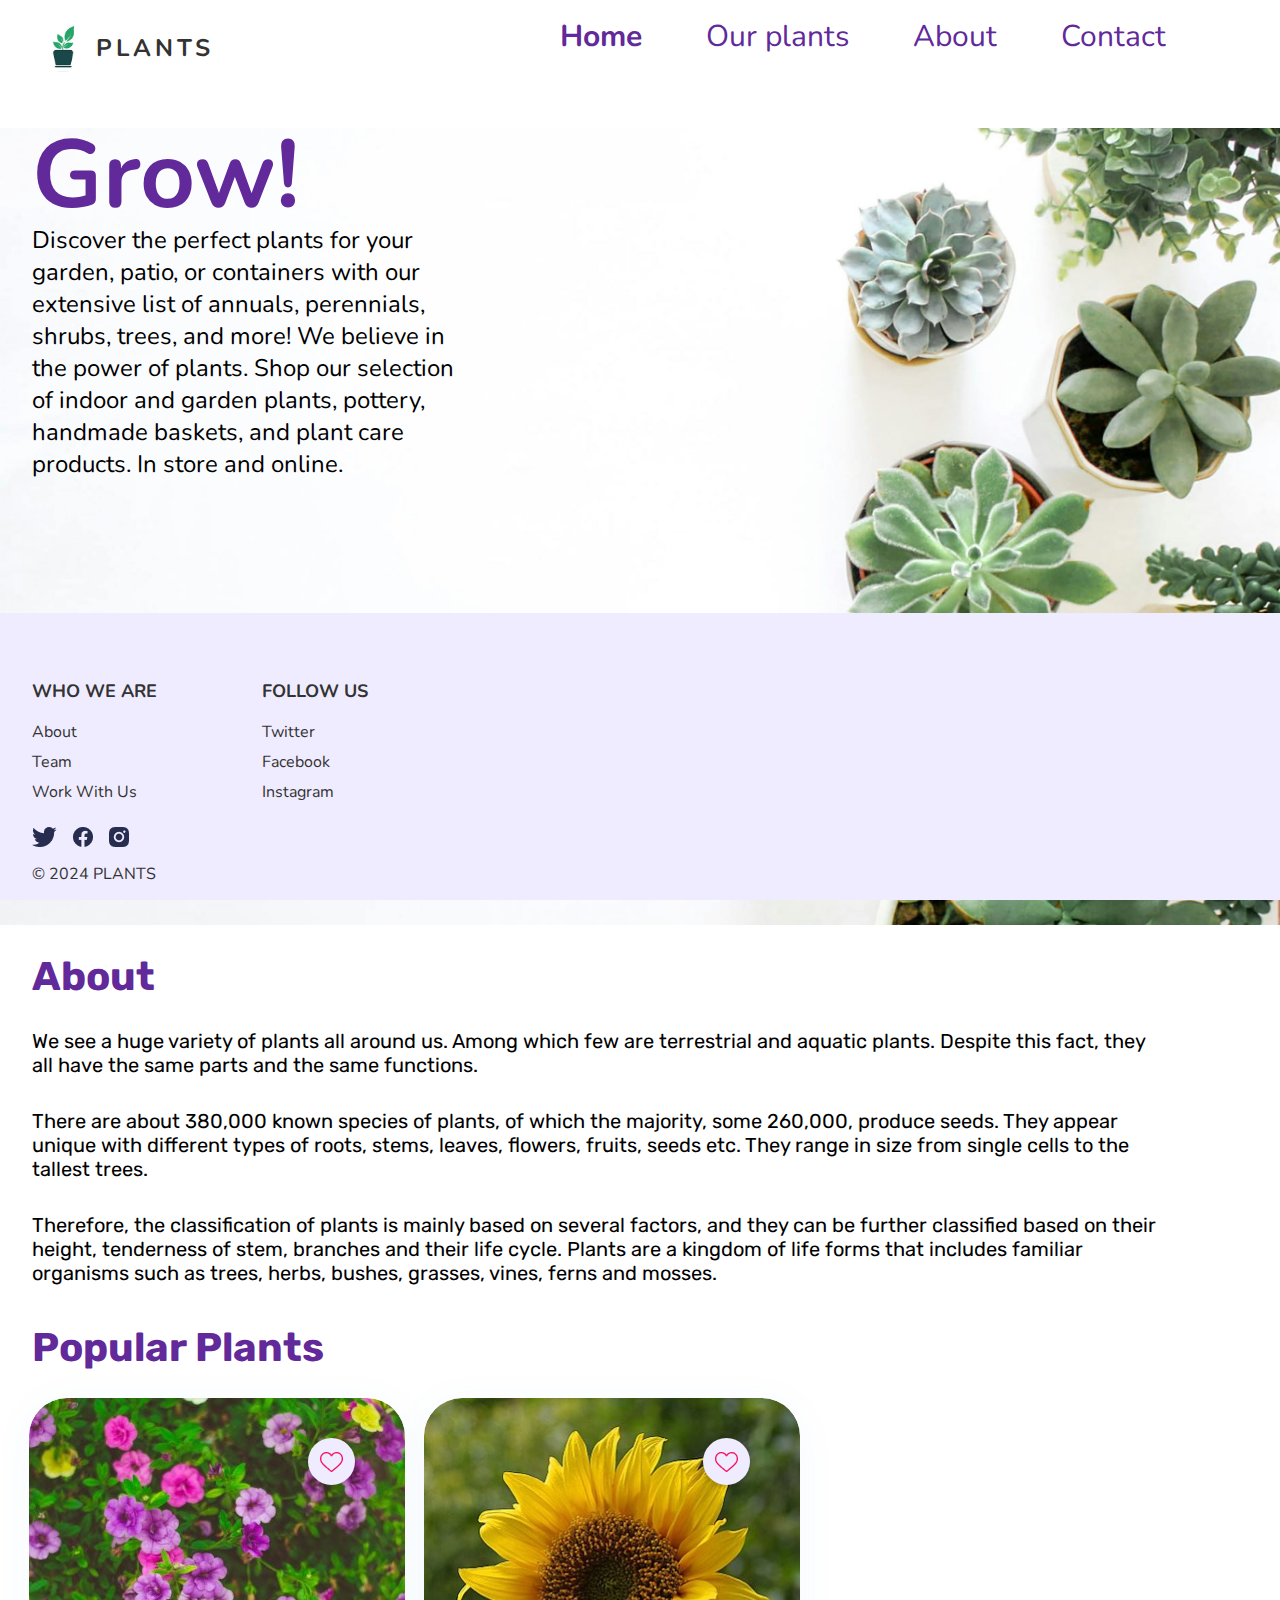
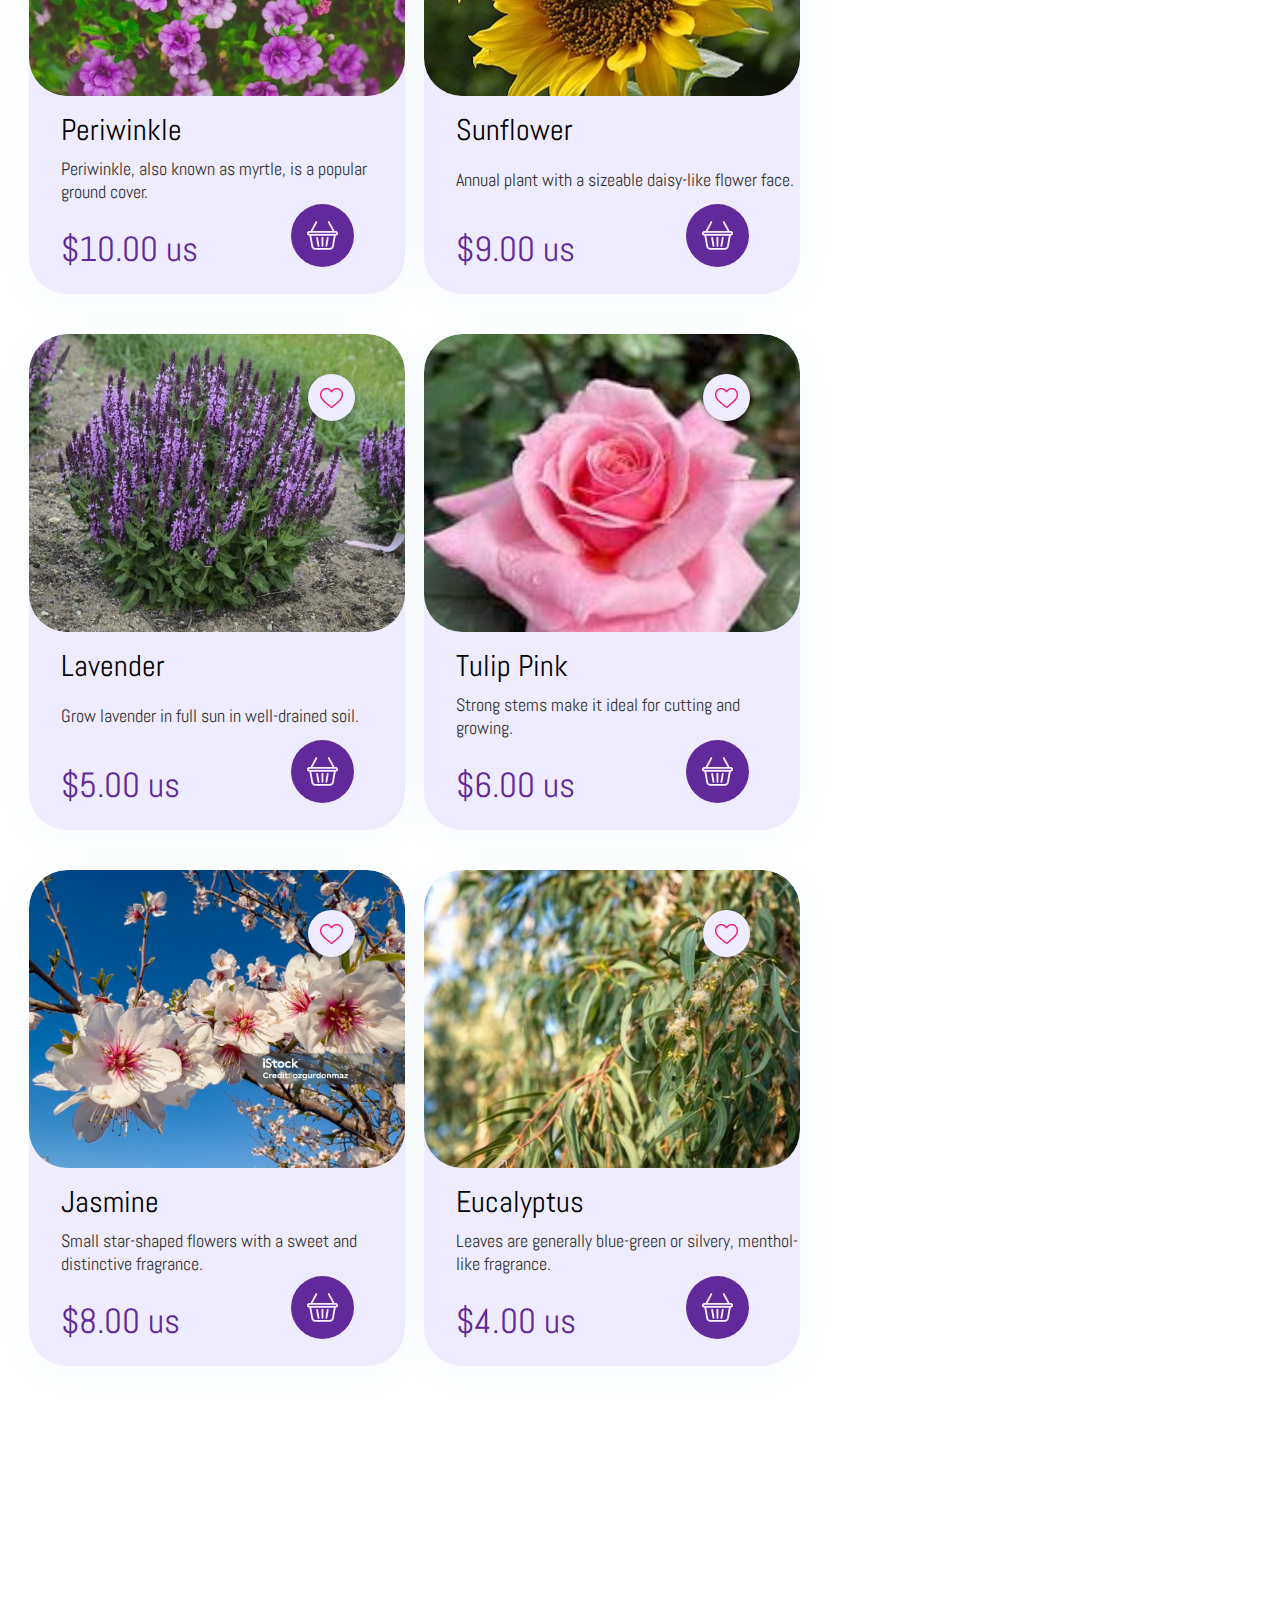
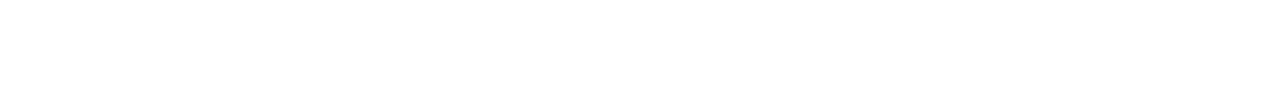
<file: index.html>
<!DOCTYPE html>
<html lang="en">

<head>
  <meta charset="UTF-8">
  <title>EX1 - Bellaiche Eitan</title>
  <link rel="stylesheet" href="css/style.css">
  <link href="https://fonts.googleapis.com/css2?family=Nunito:wght@400;600;700&display=swap" rel="stylesheet">
  <link href="https://fonts.googleapis.com/css2?family=Rubik&display=swap" rel="stylesheet">
  <link href="https://fonts.googleapis.com/css2?family=Abel&display=swap" rel="stylesheet">

</head>

<body>
  <main id="wrapper">
    <header>
      <nav class="navigation-bar">
        <section class="logo-container">
          <img src="images/plant-icon.png" alt="Plants logo" class="logo-img">
          <span class="logo-text">PLANTS</span>
        </section>

        <section class="nav-links">
          <a href="index.html" class="home-link">Home</a>
          <a href="page2.html">Our plants</a>
          <a href="about.html">About</a>
          <a href="contact.html">Contact</a>
        </section>
      </nav>
    </header>
    <section id="main-section">
      <h1>Grow!</h1>
      <p>Discover the perfect plants for your garden, patio, or containers with our extensive list of annuals,
        perennials, shrubs, trees, and more!
        We believe in the power of plants. Shop our selection of indoor and garden plants, pottery, handmade baskets,
        and plant care products. In store and online.
      </p>
    </section>

    <section id="about-section">
      <h2>About</h2>
      <p>We see a huge variety of plants all around us. Among which few are terrestrial and aquatic plants. Despite this
        fact, they all have the same parts and the same functions.</p>
      <p>There are about 380,000 known species of plants, of which the majority, some 260,000, produce seeds. They
        appear unique with different types of roots, stems, leaves, flowers, fruits, seeds etc. They range in size from
        single cells to the tallest trees.</p>
      <p>Therefore, the classification of plants is mainly based on several factors, and they can be further classified
        based on their height, tenderness of stem, branches and their life cycle. Plants are a kingdom of life forms
        that includes familiar organisms such as trees, herbs, bushes, grasses, vines, ferns and mosses.</p>
    </section>

    <h3 class="popular-title">Popular Plants</h3>
    <section class="line">
      <article class="plant-card">
        <section class="image-container">
          <section class="image-wrapper">
            <img src="images/p1.jpg" alt="Periwinkle" class="plant-image">
            <section class="heart-background">
              <img src="images/heart-icon.png" alt="Heart" class="heart-icon">
            </section>
          </section>
        </section>
        <section class="plant-info">
          <h2>Periwinkle</h2>
          <p>Periwinkle, also known as myrtle, is a popular ground cover.</p>
          <section class="price-cart">
            <section class="price">$10.00 us</section>
            <section class="cart-icon">
              <img src="images/cart-icon.png" alt="Cart" class="cart">
            </section>
          </section>
        </section>
      </article>

      <article class="plant-card">
        <section class="image-container">
          <section class="image-wrapper">
            <img src="images/p2.jpg" alt="Sunflower" class="plant-image">
            <section class="heart-background">
              <img src="images/heart-icon.png" alt="Heart" class="heart-icon">
            </section>
          </section>
        </section>
        <section class="plant-info">
          <h2>Sunflower</h2>
          <p>Annual plant with a sizeable daisy-like flower face.</p>
          <section class="price-cart">
            <section class="price">$9.00 us</section>
            <section class="cart-icon">
              <img src="images/cart-icon.png" alt="Cart" class="cart">
            </section>
          </section>
        </section>
      </article>
    </section>

    <section class="line">
      <article class="plant-card">
        <section class="image-container">
          <section class="image-wrapper">
            <img src="images/p3.jpg" alt="Lavender" class="plant-image">
            <section class="heart-background">
              <img src="images/heart-icon.png" alt="Heart" class="heart-icon">
            </section>
          </section>
        </section>
        <section class="plant-info">
          <h2>Lavender</h2>
          <p>Grow lavender in full sun in well-drained soil.</p>
          <section class="price-cart">
            <section class="price">$5.00 us</section>
            <section class="cart-icon">
              <img src="images/cart-icon.png" alt="Cart" class="cart">
            </section>
          </section>
        </section>
      </article>

      <article class="plant-card">
        <section class="image-container">
          <section class="image-wrapper">
            <img src="images/p4.jpeg" alt="Tulip Pink" class="plant-image">
            <section class="heart-background">
              <img src="images/heart-icon.png" alt="Heart" class="heart-icon">
            </section>
          </section>
        </section>
        <section class="plant-info">
          <h2>Tulip Pink</h2>
          <p>Strong stems make it ideal for cutting and growing.</p>
          <section class="price-cart">
            <section class="price">$6.00 us</section>
            <section class="cart-icon">
              <img src="images/cart-icon.png" alt="Cart" class="cart">
            </section>
          </section>
        </section>
      </article>
    </section>

    <section class="line">
      <article class="plant-card">
        <section class="image-container">
          <section class="image-wrapper">
            <img src="images/p5.jpg" alt="Jasmine" class="plant-image">
            <section class="heart-background">
              <img src="images/heart-icon.png" alt="Heart" class="heart-icon">
            </section>
          </section>
        </section>
        <section class="plant-info">
          <h2>Jasmine</h2>
          <p>Small star-shaped flowers with a sweet and distinctive fragrance.</p>
          <section class="price-cart">
            <section class="price">$8.00 us</section>
            <section class="cart-icon">
              <img src="images/cart-icon.png" alt="Cart" class="cart">
            </section>
          </section>
        </section>
      </article>

      <article class="plant-card">
        <section class="image-container">
          <section class="image-wrapper">
            <img src="images/p6.jpg" alt="Eucalyptus" class="plant-image">
            <section class="heart-background">
              <img src="images/heart-icon.png" alt="Heart" class="heart-icon">
            </section>
          </section>
        </section>
        <section class="plant-info">
          <h2>Eucalyptus</h2>
          <p>Leaves are generally blue-green or silvery, menthol-like fragrance.</p>
          <section class="price-cart">
            <section class="price">$4.00 us</section>
            <section class="cart-icon">
              <img src="images/cart-icon.png" alt="Cart" class="cart">
            </section>
          </section>
        </section>
      </article>
    </section>
  </main>

  <footer>
    <section class="container-row">
      <section class="footer-col">
        <h3>WHO WE ARE</h3>
        <ul>
          <li><a href="#">About</a></li>
          <li><a href="#">Team</a></li>
          <li><a href="#">Work With Us</a></li>
        </ul>
        <section class="images-container">
          <img src="images/twitter.png" alt="Image 1">
          <img src="images/facebook.png" alt="Image 2">
          <img src="images/instagram.png" alt="Image 3">
        </section>
        <p>© 2024 PLANTS</p>
      </section>

      <section class="footer-col">
        <h3>FOLLOW US</h3>
        <ul>
          <li><a href="https://www.twitter.com">Twitter</a></li>
          <li><a href="https://www.facebook.com">Facebook</a></li>
          <li><a href="https://www.instagram.com">Instagram</a></li>
        </ul>
      </section>
    </section>
  </footer>

</body>

</html>
</file>
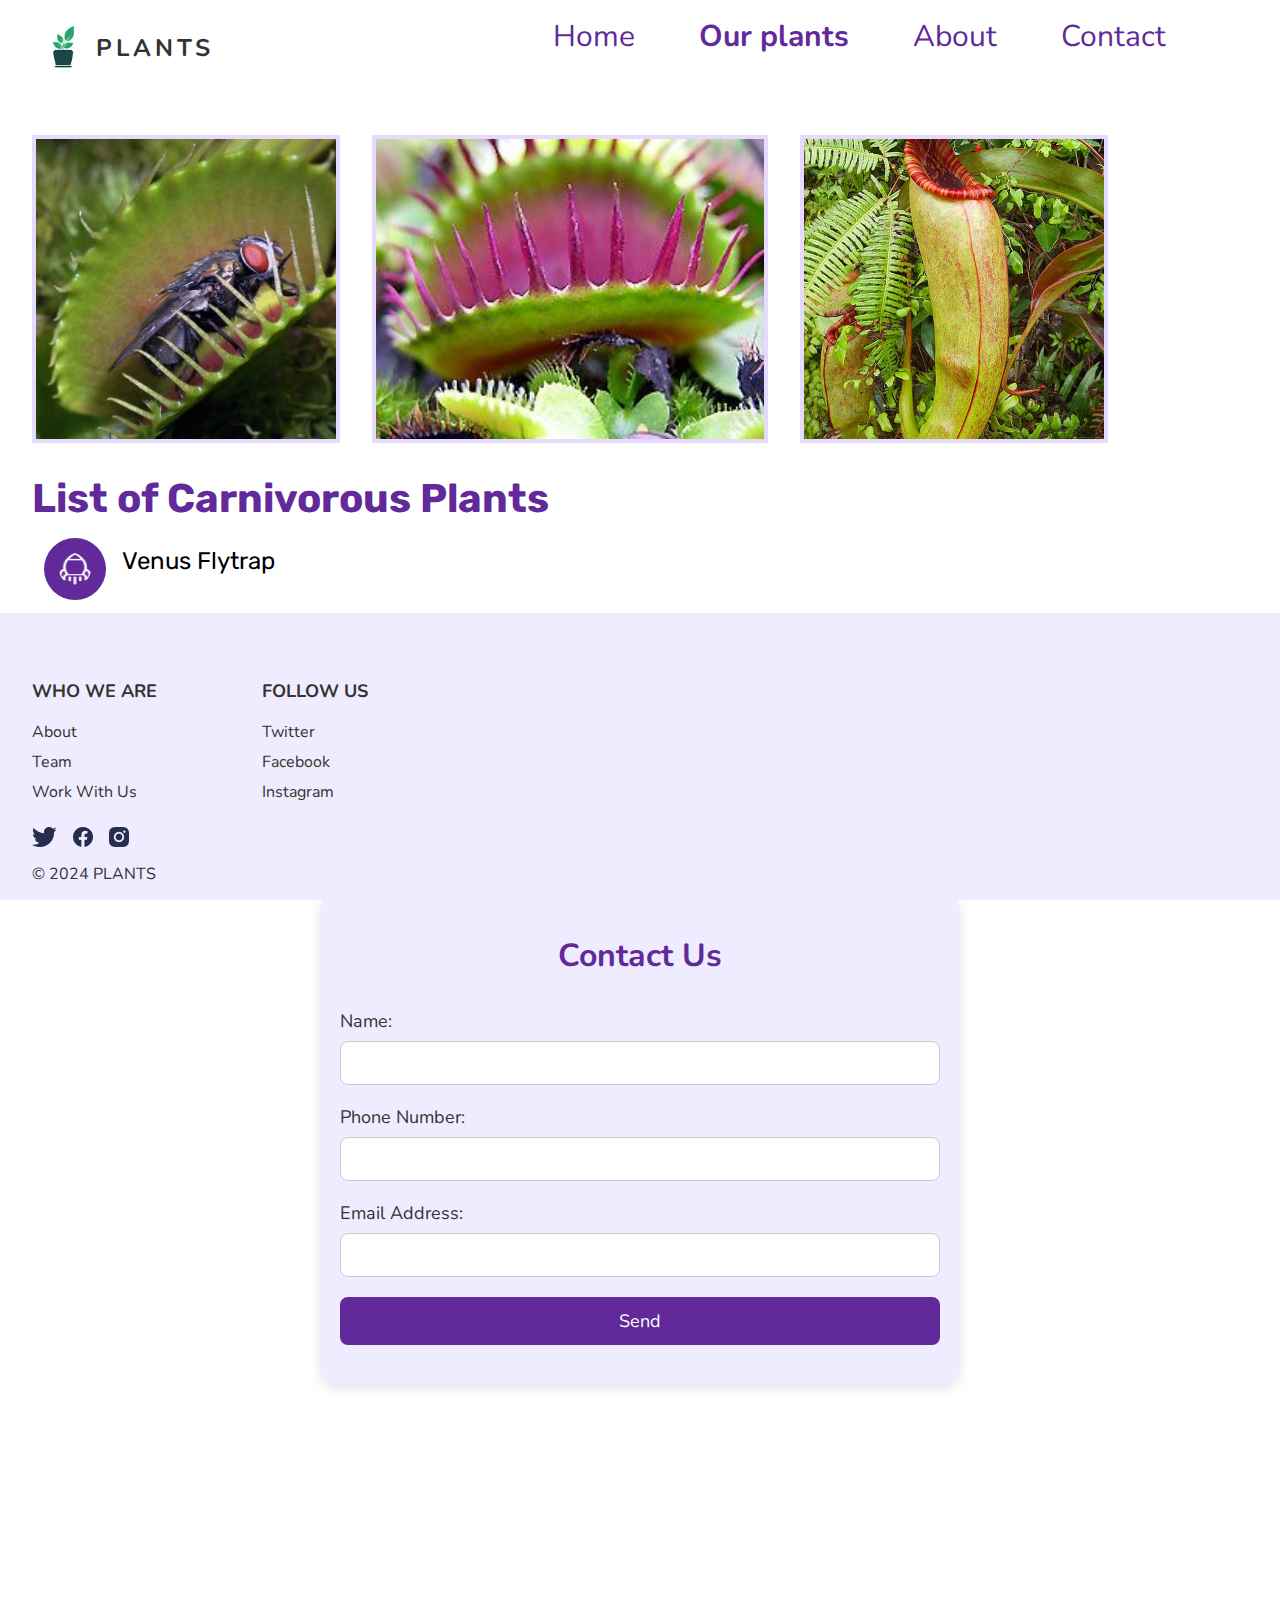
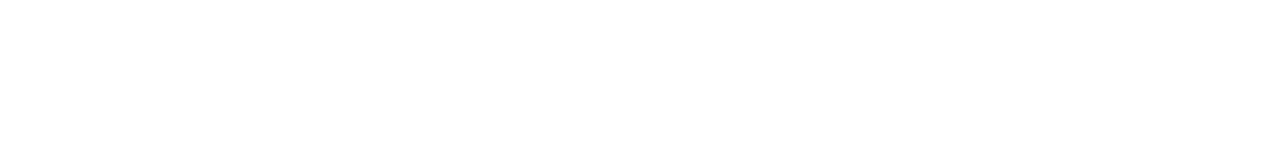
<file: page2.html>
<!DOCTYPE html>
<html lang="en">

<head>
    <title>EX1 - Bellaiche Eitan </title>
    <link rel="stylesheet" href="css/style.css">
    <link href="https://fonts.googleapis.com/css2?family=Nunito:wght@400;600;700&display=swap" rel="stylesheet">
    <link href="https://fonts.googleapis.com/css2?family=Rubik&display=swap" rel="stylesheet">
    <link href="https://fonts.googleapis.com/css2?family=Abel&display=swap" rel="stylesheet">
</head>

<body>
    <main id="wrapper">
        <header>
            <nav class="navigation-bar">
                <section class="logo-container">
                    <img src="images/plant-icon.png" alt="Plants logo" class="logo-img">
                    <span class="logo-text">PLANTS</span>
                </section>

                <section class="nav-links">
                    <a href="index.html">Home</a>
                    <a href="page2.html" class="home-link">Our plants</a>
                    <a href="about.html">About</a>
                    <a href="contact.html">Contact</a>
                </section>

            </nav>
        </header>
        <section class="plants-images-section">
            <section class="plants-image-container">
                <section class="image-wrapper-left">
                    <img src="images/our-plants1.jpg" alt="Image 1">
                </section>
                <section class="image-wrapper-middle">
                    <img src="images/our-plants2.jpg" alt="Image 2">
                </section>
                <section class="image-wrapper-right">
                    <img src="images/our-plants3.jpg" alt="Image 3">
                </section>
            </section>
        </section>

        <section id="plants-list">
            <h1>List of Carnivorous Plants</h1>
            <section class="plant">
                <img src="images/list-icon.png" alt="Plant Image">
                <p>Venus Flytrap</p>
            </section>
            <section class="plant">
                <img src="images/list-icon.png" alt="Plant Image">
                <p>Pitcher Plants </p>
            </section>
            <section class="plant">
                <img src="images/list-icon.png" alt="Plant Image">
                <p>Sundews</p>
            </section>
            <section class="plant">
                <img src="images/list-icon.png" alt="Plant Image">
                <p>Bladderworts </p>
            </section>
        </section>
        <section class="contact-section">
            <h2>Contact Us</h2>
            <form class="contact-form">
                <section class="form-group">
                    <label for="name">Name:</label>
                    <input type="text" id="name" name="name" required>
                </section>

                <section class="form-group">
                    <label for="phone">Phone Number:</label>
                    <input type="tel" id="phone" name="phone" pattern="[0-9]{10}" required>
                </section>

                <section class="form-group">
                    <label for="email">Email Address:</label>
                    <input type="email" id="email" name="email" required>
                </section>

                <button type="submit">Send</button>
            </form>
        </section>
    </main>
    <footer>
        <section class="container-row">
            <section class="footer-col">
                <h3>WHO WE ARE</h3>
                <ul>
                    <li><a href="#">About</a></li>
                    <li><a href="#">Team</a></li>
                    <li><a href="#">Work With Us</a></li>
                </ul>
                <section class="images-container">
                    <img src="images/twitter.png" alt="Image 1">
                    <img src="images/facebook.png" alt="Image 2">
                    <img src="images/instagram.png" alt="Image 3">
                </section>
                <p>© 2024 PLANTS</p>
            </section>
            <section class="footer-col">
                <h3>FOLLOW US</h3>
                <ul>
                    <li><a href="https://www.twitter.com">Twitter</a></li>
                    <li><a href="https://www.facebook.com">Facebook</a></li>
                    <li><a href="https://www.instagram.com">Instagram</a></li>
                </ul>
            </section>

        </section>
    </footer>
</body>

</html>
</file>
<file: css/style.css>
/*********************************************General***********************************************/
* {
  margin: 0;
  padding: 0;
}

main {
  overflow: hidden;
}

body {
  background-color: #FFF;
  display: flex;
  flex-direction: column;
  margin-bottom: 300px;
}


#wrapper {
  max-width: 100%;
}

header {
  height: 96px;
  display: flex;
  align-items: center;
}

/********************************************************************************************/


/*********************************************Header***********************************************/
.navigation-bar {
  display: flex;
  justify-content: space-between;
  width: 100%;
}

.logo-container {
  display: flex;
  align-items: center;
  margin-left: 32px;
}

.logo-img {
  height: 64px;
  width: 64px;

}

.logo-text {
  font-family: 'Nunito', sans-serif;
  font-size: 24px;
  font-weight: 700;
  letter-spacing: 4px;
  margin-right: 135px;
  color: #333;
}

.nav-links {
  display: flex;
  gap: 64px;
  margin-right: 114px;
}

.nav-links a {
  text-decoration: none;
  font-family: 'Nunito', sans-serif;
  font-size: 30px;
  color: #612999;
}

.nav-links a.home-link {
  font-weight: bold;
}

/********************************************************************************************/


/*********************************************Main-Section***********************************************/
#main-section {
  width: 100%;
  height: 797px;
  flex-shrink: 0;
  background: url("../images/cover-photo.jpg") lightgray 50% / 1200px 797px no-repeat;
  background-size: cover;
}


#main-section h1 {
  color: #612999;
  font-family: 'Nunito', sans-serif;
  width: 448px;
  font-size: 96px;
  font-style: normal;
  line-height: 100%;
  margin-top: 32px;
  margin-left: 32px;
}

#main-section p {
  color: #000;
  font-family: 'Nunito', sans-serif;
  font-size: 24px;
  font-style: normal;
  margin-left: 32px;
  width: 448px;
  height: 99px;
}

/********************************************************************************************/

/*********************************************about-section***********************************************/
#about-section h2 {
  width: 136.443px;
  color: #612999;
  font-family: 'Rubik', sans-serif;
  font-size: 40px;
  font-style: normal;
  line-height: 40px;
  margin-left: 32px;
  margin-top: 32px;
}

#about-section p {
  width: 1136px;
  color: #000;
  font-family: 'Rubik', sans-serif;
  font-size: 20px;
  margin-left: 32px;
  margin-top: 32px;
}

/********************************************************************************************/

/*********************************************plants-grid***********************************************/


.plant-row {
  display: flex;
  justify-content: center;
  gap: 40px;
  margin-bottom: 40px;
}

.line {
  display: flex;
  justify-content: left;
  margin-bottom: 40px;
  margin-left: 29px;

}


.popular-title {
  color: #612999;
  font-family: 'Rubik', sans-serif;
  font-size: 40px;
  font-weight: bold;
  text-align: left;
  margin-top: 39px;
  margin-left: 32px;
  margin-bottom: 27px;
}


.plant-card {
  width: 376px;
  height: 496px;
  flex-shrink: 0;
  border-radius: 38px;
  background: #EFECFF;
  box-shadow: 0px 6px 40px 0px rgba(57, 132, 187, 0.05);
  overflow: hidden;
  display: flex;
  flex-direction: column;
  justify-content: space-between;
  margin-right: 19px;
}


.image-container {
  height: 60%;
  overflow: hidden;
}


.image-wrapper {
  display: grid;
  place-items: start end;
  width: 100%;
  height: 100%;
  position: relative;
  overflow: hidden;
  border-radius: 38px;
}

.plant-image {
  grid-area: 1 / 1;
  width: 100%;
  height: 100%;
  object-fit: cover;
  border-top-right-radius: 16px;
  border-top-left-radius: 16px;
  border-bottom-left-radius: 16px;
  border-bottom-right-radius: 16px;
}

.heart-background {
  grid-area: 1 / 1;
  background-color: #EFECFF;
  width: 47px;
  height: 47px;
  margin: 40px 50px 0 0;
  border-radius: 50%;
  display: flex;
  align-items: center;
  justify-content: center;
  box-shadow: 0px 2px 6px rgba(0, 0, 0, 0.2);
}

.heart-icon {
  width: 23px;
  height: 20px;
}

.plant-info {
  height: 40%;
  display: flex;
  flex-direction: column;
  justify-content: space-between;
  margin-left: 32px;
  text-align: left;
}


.plant-info h2 {
  font-family: 'Abel', sans-serif;
  font-size: 30px;
  font-weight: 400;
  margin-bottom: 7px;
  margin-top: 15px;
  color: #000;
}

.plant-info p {
  font-family: 'Abel', sans-serif;
  font-size: 18px;
  color: #333;
}

.price-cart {
  display: flex;
  align-items: center;
  justify-content: space-between;
}


.price {
  font-family: 'Abel', sans-serif;
  font-size: 35px;
  color: #612999;
  white-space: nowrap;
}

.cart-icon {
  width: 63px;
  height: 63px;
  background-color: #612999;
  border-radius: 50%;
  display: flex;
  align-items: center;
  justify-content: center;
  margin-bottom: 27px;
  margin-right: 51px;

}

.cart-icon img.cart {
  width: 31px;
  height: 31px;
}

/********************************************************************************************/


/***********************************footer****************************************************/
footer {
  background-color: #EFECFF;
  position: fixed;
  bottom: 0;
  width: 100%;
  height: 287px;
  display: flex;
}

.container-row {
  display: flex;
  align-items: baseline;
  margin-top: 32px;
}

.footer-col {
  display: block;
}

.footer-col h3 {
  color: #333;
  font-family: 'Nunito', sans-serif;
  font-size: 18px;
  font-style: normal;
  font-weight: 700;
  line-height: 28px;
  text-transform: uppercase;
  display: flex;
  white-space: nowrap;
  margin-left: 32px;
  margin-top: 32px;
}

.footer-col ul {
  color: #333;
  font-family: 'Nunito', sans-serif;
  font-size: 16px;
  font-style: normal;
  font-weight: 400;
  margin-left: 32px;
  margin-top: 16px;
  list-style: none;
}


.footer-col ul li {
  margin-bottom: 8px;
}

.footer-col ul li a {
  color: inherit;
  text-decoration: none;
  font-family: inherit;
  font-size: inherit;
}

.footer-col ul li a:hover {
  color: #612999;
}


.images-container {
  width: 20px;
  height: 20px;
  flex-shrink: 0;
  display: flex;
  align-items: baseline;
  margin-left: 32px;
  margin-top: 24px;
  gap: 16px;
  color: #272D4E;
}

.footer-col p {
  width: 198px;
  height: 18px;
  flex-shrink: 0;
  color: #333;
  font-family: 'Nunito', sans-serif;
  font-size: 16px;
  margin-left: 32px;
  margin-top: 16px;
}

/********************************************************************************************/


/**********************************************PAGE2******************************************/


/****************************************plants-images-section**************************************/
.plants-image-container {
  display: flex;
  margin-top: 39px;
  margin-left: 32px;

}

.image-wrapper-left {
  display: flex;
  justify-content: center;
  align-items: center;
  width: 300px;
  height: 300px;
  flex-shrink: 0;
  border: 4px solid #E6DBFE;
}

.image-wrapper-right {
  margin-left: 31.71px;
  display: flex;
  width: 300px;
  height: 300px;
  flex-shrink: 0;
  border: 4px solid #E6DBFE;
}

.image-wrapper-middle {
  margin-left: 32px;
  display: flex;
  justify-content: center;
  align-items: center;
  width: 388.286px;
  height: 300px;
  flex-shrink: 0;
  border: 4px solid #E6DBFE;
}

.image-wrapper-left img {
  width: 300px;
  height: 300px;
  flex-shrink: 0;
  object-fit: cover;
}

.image-wrapper-right img {
  width: 300px;
  height: 300px;
  flex-shrink: 0;
  object-fit: cover;
}

.image-wrapper-middle img {
  width: 388.286px;
  height: 300px;
  flex-shrink: 0;
  object-fit: cover;
}

/*****************************************************************************************/

/****************************************plants-list**************************************/
#plants-list h1 {
  width: 275px;
  color: #612999;
  font-family: 'Rubik', sans-serif;
  font-size: 40px;
  font-style: normal;
  margin-left: 32px;
  margin-top: 32px;
  display: inline;
}

#plants-list {
  margin-top: 32px;
}

.plant {
  display: flex;
  align-items: center;
  margin-left: 12px;

}

.plant p {
  color: #000;
  font-family: 'Rubik', sans-serif;
  font-size: 24px;
  font-style: normal;
  font-weight: 400;
  margin-left: 16px;
  margin-top: 8px;
  margin-bottom: 8px;
}


.plant img {
  width: 32px;
  height: 32px;
  flex-shrink: 0;
  padding: 15px;
  margin-top: 16px;
  margin-left: 32px;
  border-radius: 46.5px;
  background: #612999;
  backdrop-filter: blur(10px);
}

/********************************************************************************************/


/**********************************************contact-section***************************************/
.contact-section {
  background-color: #EFECFF;
  padding: 40px 20px;
  border-radius: 16px;
  max-width: 600px;
  margin: 60px auto;
  box-shadow: 0px 4px 12px rgba(0, 0, 0, 0.1);
}

.contact-section h2 {
  text-align: center;
  font-family: 'Nunito', sans-serif;
  font-size: 32px;
  color: #612999;
  margin-bottom: 32px;
}

.contact-form {
  display: flex;
  flex-direction: column;
  gap: 20px;
}

.form-group {
  display: flex;
  flex-direction: column;
}

.form-group label {
  font-family: 'Nunito', sans-serif;
  font-size: 18px;
  color: #333;
  margin-bottom: 8px;
}

.form-group input {
  padding: 10px;
  font-family: 'Nunito', sans-serif;
  font-size: 16px;
  border: 1px solid #ccc;
  border-radius: 8px;
}

button[type="submit"] {
  padding: 12px;
  font-family: 'Nunito', sans-serif;
  font-size: 18px;
  background-color: #612999;
  color: #fff;
  border: none;
  border-radius: 8px;
  cursor: pointer;
  transition: background-color 0.3s;
}

button[type="submit"]:hover {
  background-color: #4d2179;
}

/********************************************************************************************/
</file>
